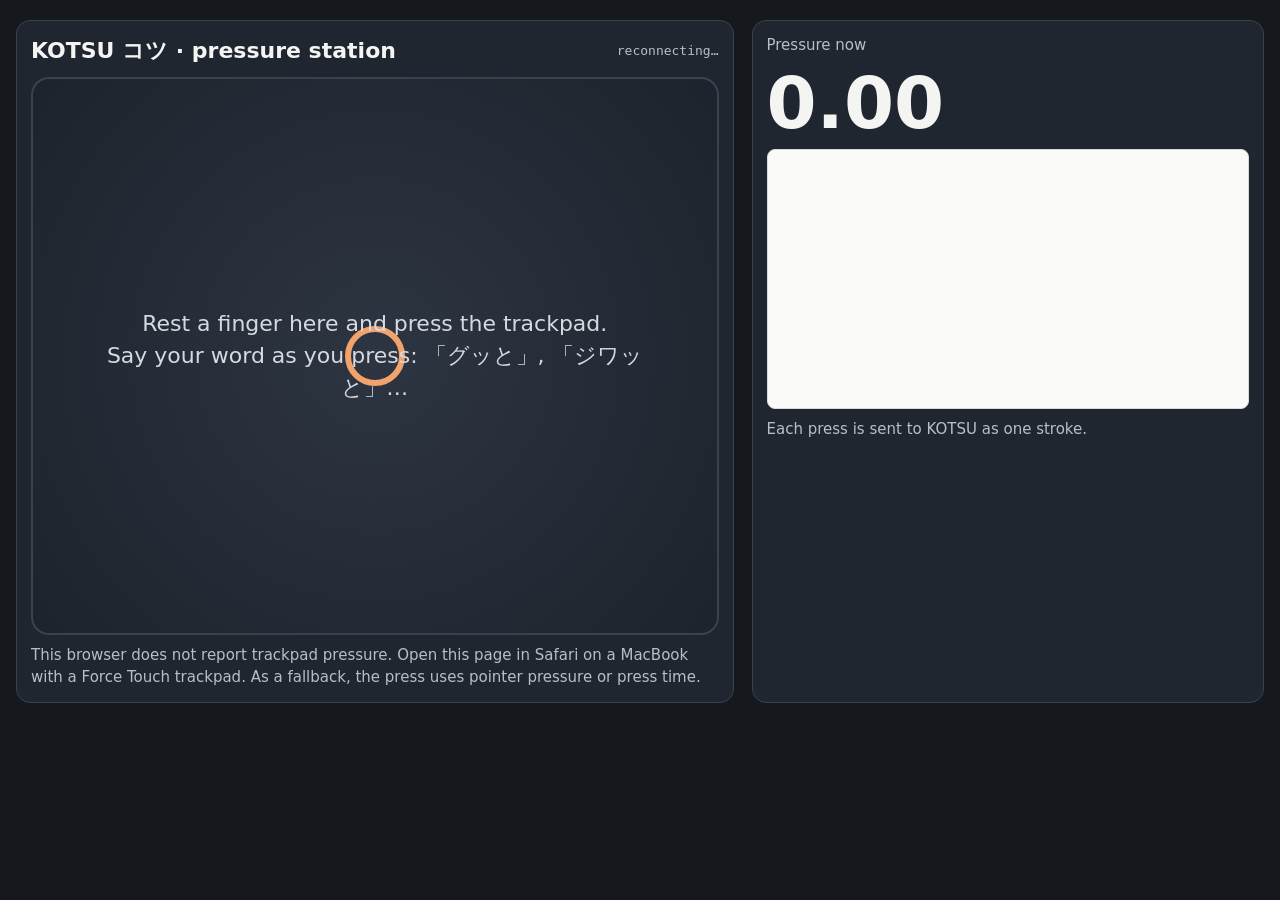
<file: static/force.html>
<!doctype html>
<html lang="en">
<head>
<meta charset="utf-8">
<meta name="viewport" content="width=device-width, initial-scale=1, viewport-fit=cover">
<title>KOTSU pressure station</title>
<link rel="stylesheet" href="/static/app.css">
<style>
  body { background: #15191E; color: #F4F5F2; }
  .wrap { padding: 20px max(16px, env(safe-area-inset-right, 0px)) 24px max(16px, env(safe-area-inset-left, 0px)); display: grid; grid-template-columns: minmax(0, 1.4fr) minmax(0, 1fr); gap: 18px; }
  @media (max-width: 900px) { .wrap { grid-template-columns: 1fr; } }
  #pad { height: 62vh; border-radius: 18px; background: radial-gradient(circle at 50% 50%, #2D3542, #1D232C); border: 2px solid #3A424E; display: grid; place-items: center; user-select: none; -webkit-user-select: none; cursor: pointer; position: relative; overflow: hidden; }
  #pad .ring { position: absolute; border-radius: 50%; border: 6px solid #F2A36B; width: 60px; height: 60px; transition: width 40ms linear, height 40ms linear; }
  #pad .lbl { position: relative; text-align: center; font-size: 22px; color: #D6DAE0; max-width: 80%; }
  .panel { background: #20262F; border: 1px solid #3A424E; border-radius: 14px; padding: 14px; display: flex; flex-direction: column; gap: 10px; }
  .val { font-size: 72px; font-weight: 800; line-height: 1; font-variant-numeric: tabular-nums; }
  .w { font-size: 70px; font-weight: 800; line-height: 1; }
  .note { color: #B8BEC6; font-size: 15px; }
  canvas.plot { background: #FBFBF9; }
  .result.pass { color: #8FE3B5; } .result.fail { color: #FF9B8F; }
</style>
</head>
<body>
<div class="wrap">
  <div class="panel">
    <div class="row" style="justify-content:space-between"><b style="font-size:22px">KOTSU コツ · pressure station</b><span class="status" id="conn" style="color:#B8BEC6">connecting…</span></div>
    <div id="pad" aria-label="Press the trackpad here"><div class="ring" id="ring"></div><div class="lbl" id="lbl">Rest a finger here and press the trackpad.<br>Say your word as you press: 「グッと」, 「ジワッと」…</div></div>
    <div class="note" id="support"></div>
  </div>
  <div class="panel">
    <div class="note">Pressure now</div>
    <div class="val" id="val">0.00</div>
    <canvas class="plot" id="plot"></canvas>
    <div class="result" id="result"><div class="note">Each press is sent to KOTSU as one stroke.</div></div>
  </div>
</div>
<script src="/static/common.js"></script>
<script>
(function () {
  const $ = (id) => document.getElementById(id);
  const name = "force-" + (navigator.platform || "mac").replace(/\W/g, "").slice(0, 6).toLowerCase();
  const sock = K.connect({ src: name, role: "source" }, onEvent, (ok) => { $("conn").textContent = ok ? "connected as " + name : "reconnecting…"; if (ok) sock.send({ type: "hello", src: name, kind: "force" }); });
  const pad = $("pad");
  const hasForce = "WEBKIT_FORCE_AT_MOUSE_DOWN" in MouseEvent || "webkitForce" in MouseEvent.prototype;
  $("support").textContent = hasForce ? "Force Touch detected: pressure is read from the trackpad." : "This browser does not report trackpad pressure. Open this page in Safari on a MacBook with a Force Touch trackpad. As a fallback, the press uses pointer pressure or press time.";
  let pressing = false, force = 0, rec = null, raf = 0, lastLive = 0;
  pad.addEventListener("webkitmouseforcewillbegin", (e) => e.preventDefault());
  pad.addEventListener("webkitmouseforcedown", (e) => e.preventDefault());
  pad.addEventListener("webkitmouseforcechanged", (e) => { force = e.webkitForce || 0; });
  pad.addEventListener("pointerdown", (e) => {
    e.preventDefault(); pressing = true; rec = { t: [], f: [] };
    force = hasForce ? (e.webkitForce || 1) : (e.pressure && e.pressure !== 0.5 ? e.pressure * 3 : 1);
    pad.setPointerCapture && pad.setPointerCapture(e.pointerId);
    const t0 = performance.now();
    const loop = (now) => {
      if (!pressing) return;
      rec.t.push(now); rec.f.push(force);
      draw(force);
      if (now - lastLive > 40) { sock.send({ type: "live", src: name, v: Math.round(force * 100) / 100 }); lastLive = now; }
      raf = requestAnimationFrame(loop);
    };
    raf = requestAnimationFrame(loop);
  });
  pad.addEventListener("pointermove", (e) => { if (pressing && !hasForce && e.pressure && e.pressure !== 0.5) force = e.pressure * 3; });
  const up = () => {
    if (!pressing) return; pressing = false; cancelAnimationFrame(raf);
    rec.t.push(performance.now()); rec.f.push(0);
    draw(0);
    if (rec.t.length > 4) {
      sock.send({ type: "stroke", src: name, stype: "force", t: rec.t, f: rec.f });
      const fs = 60; K.plot($("plot"), [{ y: rec.f, fs: rec.t.length / ((rec.t[rec.t.length - 1] - rec.t[0]) / 1000), color: "#D9480F", width: 3, label: "this press" }], {});
    }
  };
  pad.addEventListener("pointerup", up); pad.addEventListener("pointercancel", up); window.addEventListener("blur", up);
  function draw(f) { $("val").textContent = f.toFixed(2); const s = 60 + f * 120; $("ring").style.width = s + "px"; $("ring").style.height = s + "px"; }

  function onEvent(ev) {
    if (ev.type !== "stroke" || !ev.stroke || ev.stroke.src !== name) return;
    const box = $("result"), c = ev.coach, n = ev.named;
    if (c && !c.error) {
      if (c.test) { box.className = "result"; box.innerHTML = `<div class="w">${c.test.done ? (c.test.passed ? "合格" : "もう一度") : c.test.n + "/" + c.test.needed}</div>`; return; }
      box.className = "result " + (c.passed ? "pass" : "fail");
      box.innerHTML = `<div class="w">${Math.round(c.score)}</div><div style="font-size:22px">${K.esc(c.passed ? "That’s it" : (c.feedback ? c.feedback.en : "Again"))}</div>`;
      return;
    }
    box.className = "result";
    box.innerHTML = n ? `<div class="note">Looks like</div><div class="w">${K.esc(n.word)}</div><div class="note">${Math.round(n.similarity * 100)}% match</div>` : `<div style="font-size:22px">Press recorded</div><div class="note">peak ${(ev.stroke.features.peak || 0).toFixed(2)} · rise ${(ev.stroke.features.rise || 0).toFixed(2)} s</div>`;
  }
})();
</script>
</body>
</html>
</file>
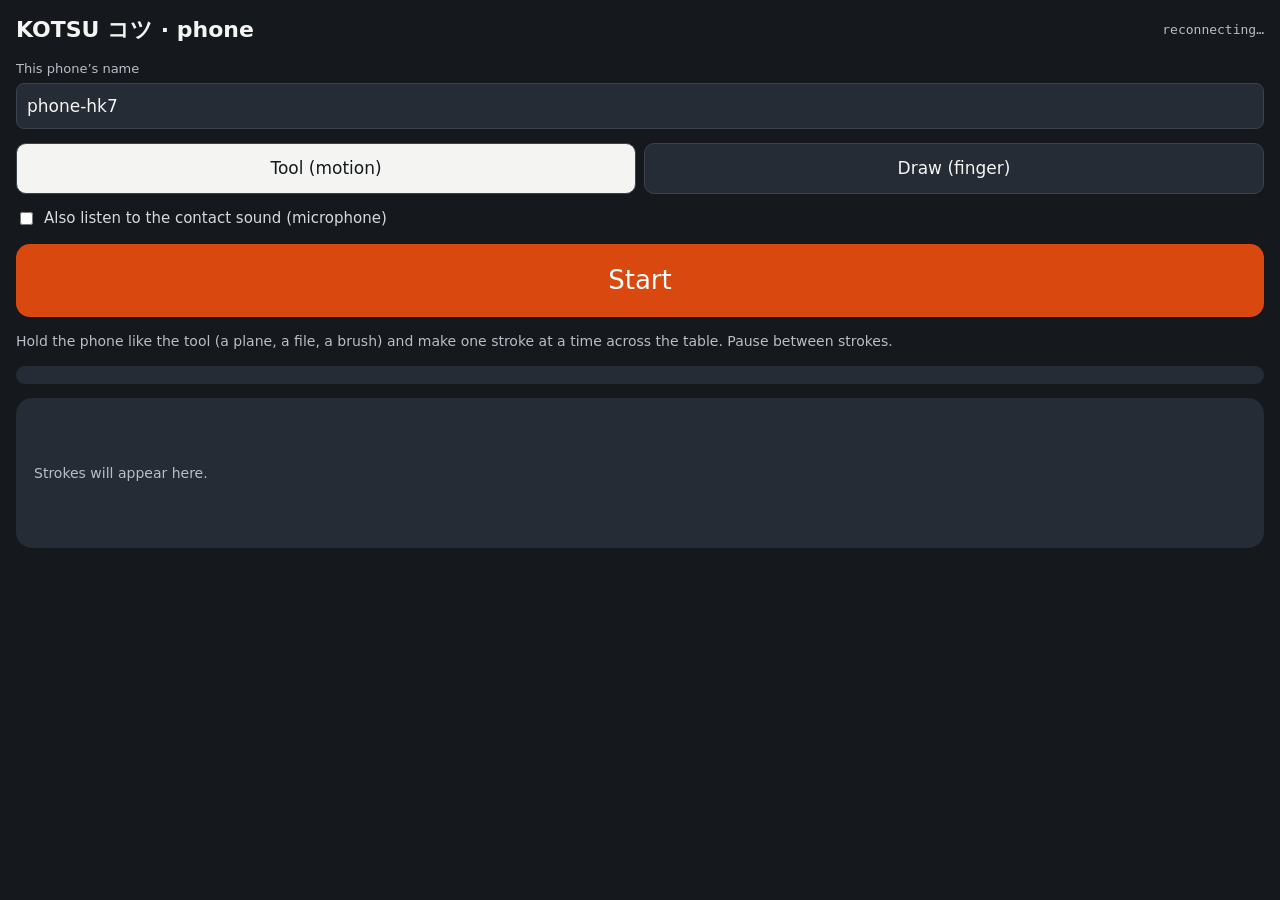
<file: static/phone.html>
<!doctype html>
<html lang="en">
<head>
<meta charset="utf-8">
<meta name="viewport" content="width=device-width, initial-scale=1, viewport-fit=cover, user-scalable=no">
<title>KOTSU phone</title>
<link rel="stylesheet" href="/static/app.css">
<style>
  body { background: #15191E; color: #F4F5F2; min-height: 100%; }
  .wrap { padding: calc(14px + env(safe-area-inset-top, 0px)) max(16px, env(safe-area-inset-right, 0px)) calc(20px + env(safe-area-inset-bottom, 0px)) max(16px, env(safe-area-inset-left, 0px)); display: flex; flex-direction: column; gap: 14px; }
  .big { font-size: 22px; }
  .start { font-size: 26px; padding: 18px; border-radius: 14px; border: none; background: #D9480F; color: #fff; width: 100%; }
  .seg { display: flex; gap: 8px; }
  .seg button { flex: 1; padding: 12px; border-radius: 10px; border: 1px solid #3A424E; background: #262C35; color: #F4F5F2; font-size: 17px; }
  .seg button[aria-pressed="true"] { background: #F4F5F2; color: #15191E; }
  .result { border-radius: 16px; padding: 18px; background: #262C35; min-height: 150px; display: flex; flex-direction: column; gap: 6px; justify-content: center; }
  .result .w { font-size: 64px; font-weight: 800; line-height: 1; }
  .result.pass { background: #1E7F4F; }
  .result.fail { background: #9C2F26; }
  .meter { height: 18px; border-radius: 9px; background: #262C35; overflow: hidden; }
  .meter i { display: block; height: 100%; width: 0; background: #F2A36B; transition: width 60ms linear; }
  #draw { height: 52vh; border-radius: 14px; background: #F7F6F1; touch-action: none; display: none; }
  .note { font-size: 14px; color: #B8BEC6; }
  input { width: 100%; padding: 10px; border-radius: 8px; border: 1px solid #3A424E; background: #262C35; color: #F4F5F2; font-size: 17px; }
  label { font-size: 13px; color: #B8BEC6; display: flex; flex-direction: column; gap: 4px; }
  .lang { display: flex; flex-direction: row; gap: 8px; align-items: center; font-size: 15px; color: #D6DAE0; }
</style>
</head>
<body>
<div class="wrap">
  <div class="row" style="justify-content:space-between"><b class="big">KOTSU コツ · phone</b><span class="status" id="conn" style="color:#B8BEC6">connecting…</span></div>
  <label>This phone’s name<input id="name" autocomplete="off"></label>
  <div class="seg" role="group" aria-label="Mode">
    <button type="button" id="m-tool" aria-pressed="true">Tool (motion)</button>
    <button type="button" id="m-draw" aria-pressed="false">Draw (finger)</button>
  </div>
  <label class="lang"><input type="checkbox" id="mic" style="width:auto"> Also listen to the contact sound (microphone)</label>
  <button class="start" id="start" type="button">Start</button>
  <div class="note" id="hint">Hold the phone like the tool (a plane, a file, a brush) and make one stroke at a time across the table. Pause between strokes.</div>
  <div class="meter" aria-label="Motion level"><i id="meter"></i></div>
  <canvas id="draw" aria-label="Drawing area"></canvas>
  <div class="result" id="result"><div class="note">Strokes will appear here.</div></div>
  <div class="note" id="diag"></div>
</div>
<script src="/static/common.js"></script>
<script>
(function () {
  const $ = (id) => document.getElementById(id);
  let name = null; try { name = localStorage.getItem("kotsu-phone"); } catch (e) {}
  if (!name) { name = "phone-" + Math.random().toString(36).slice(2, 5); try { localStorage.setItem("kotsu-phone", name); } catch (e) {} }
  $("name").value = name;
  $("name").addEventListener("change", () => { name = $("name").value.trim().replace(/\s+/g, "-") || name; if (!name.startsWith("phone-")) name = "phone-" + name; $("name").value = name; try { localStorage.setItem("kotsu-phone", name); } catch (e) {} sock.send({ type: "hello", src: name, kind: "phone" }); });
  let mode = "tool", running = false;

  const sock = K.connect({ src: name, role: "source" }, onEvent, (ok) => { $("conn").textContent = ok ? "connected" : "reconnecting…"; if (ok) sock.send({ type: "hello", src: name, kind: "phone" }); });

  $("m-tool").addEventListener("click", () => setMode("tool"));
  $("m-draw").addEventListener("click", () => setMode("draw"));
  function setMode(m) {
    mode = m;
    $("m-tool").setAttribute("aria-pressed", m === "tool"); $("m-draw").setAttribute("aria-pressed", m === "draw");
    $("draw").style.display = m === "draw" ? "block" : "none";
    $("hint").textContent = m === "tool" ? "Hold the phone like the tool (a plane, a file, a brush) and make one stroke at a time across the table. Pause between strokes." : "Draw one stroke with your finger, like a brush stroke: start, glide, stop.";
    if (m === "draw") sizeDraw();
  }

  // ---------- motion ----------
  let batch = [], lastSend = 0, ema = 0, g = { x: 0, y: 0, z: 0 }, haveLinear = null, nEvents = 0, t0 = performance.now();
  let audioVals = { lvl: 0, flat: 0 };
  function onMotion(e) {
    const t = performance.now();
    let ax, ay, az;
    if (e.acceleration && e.acceleration.x != null) { ax = e.acceleration.x; ay = e.acceleration.y; az = e.acceleration.z; haveLinear = true; }
    else if (e.accelerationIncludingGravity && e.accelerationIncludingGravity.x != null) {
      const a = e.accelerationIncludingGravity; const k = 0.08;
      g.x += k * (a.x - g.x); g.y += k * (a.y - g.y); g.z += k * (a.z - g.z);
      ax = a.x - g.x; ay = a.y - g.y; az = a.z - g.z; haveLinear = false;
    } else return;
    const r = e.rotationRate || {};
    batch.push([t, ax || 0, ay || 0, az || 0, r.alpha || 0, r.beta || 0, r.gamma || 0, audioVals.lvl, audioVals.flat]);
    nEvents++;
    const mag = Math.sqrt(ax * ax + ay * ay + az * az);
    ema += 0.15 * (mag - ema);
    if (t - lastSend > 50) {
      sock.send({ type: "samples", src: name, data: batch }); batch = []; lastSend = t;
      sock.send({ type: "live", src: name, v: Math.round(ema * 100) / 100 });
      $("meter").style.width = Math.min(100, ema * 25) + "%";
    }
  }

  async function startMic() {
    try {
      const stream = await navigator.mediaDevices.getUserMedia({ audio: { echoCancellation: false, noiseSuppression: false, autoGainControl: false } });
      const ac = K.audio(); const src = ac.createMediaStreamSource(stream); const an = ac.createAnalyser(); an.fftSize = 1024; src.connect(an);
      const buf = new Float32Array(an.fftSize), spec = new Float32Array(an.frequencyBinCount);
      setInterval(() => {
        an.getFloatTimeDomainData(buf); let s = 0; for (let i = 0; i < buf.length; i++) s += buf[i] * buf[i];
        an.getFloatFrequencyData(spec); let lg = 0, ar = 0, n = 0;
        for (let i = 4; i < spec.length; i++) { const p = Math.pow(10, spec[i] / 10) + 1e-12; lg += Math.log(p); ar += p; n++; }
        audioVals = { lvl: Math.sqrt(s / buf.length), flat: Math.exp(lg / n) / (ar / n) };
      }, 30);
      return true;
    } catch (e) { $("diag").textContent = "Microphone not available: " + e.message; return false; }
  }

  $("start").addEventListener("click", async () => {
    K.audio();
    if (running) { running = false; window.removeEventListener("devicemotion", onMotion); $("start").textContent = "Start"; return; }
    if (mode === "tool") {
      if (!window.isSecureContext) { $("diag").textContent = "Motion sensors need an https address. Open the https link from the dashboard’s Connect button, or use Draw mode."; return; }
      if (typeof DeviceMotionEvent !== "undefined" && typeof DeviceMotionEvent.requestPermission === "function") {
        try { const p = await DeviceMotionEvent.requestPermission(); if (p !== "granted") { $("diag").textContent = "Motion permission was refused. Allow motion access in the browser settings, then reload."; return; } }
        catch (e) { $("diag").textContent = "Motion permission error: " + e.message; return; }
      }
      if ($("mic").checked) await startMic();
      window.addEventListener("devicemotion", onMotion);
      setTimeout(() => { $("diag").textContent = nEvents ? `Motion at ${Math.round(nEvents / ((performance.now() - t0) / 1000))} readings a second${haveLinear === false ? " (gravity removed in software)" : ""}.` : "No motion readings yet. Is this a phone, and is motion access allowed?"; }, 2500);
    }
    if (navigator.wakeLock) { try { await navigator.wakeLock.request("screen"); } catch (e) {} }
    running = true; t0 = performance.now(); nEvents = 0; $("start").textContent = "Stop";
  });

  // ---------- draw mode ----------
  const cv = $("draw"); let pts = null;
  function sizeDraw() { const r = cv.getBoundingClientRect(); const d = window.devicePixelRatio || 1; cv.width = r.width * d; cv.height = r.height * d; const c = cv.getContext("2d"); c.setTransform(d, 0, 0, d, 0, 0); c.lineCap = "round"; }
  cv.addEventListener("pointerdown", (e) => { cv.setPointerCapture(e.pointerId); pts = { t: [], x: [], y: [], p: [] }; const c = cv.getContext("2d"); c.clearRect(0, 0, cv.width, cv.height); add(e); });
  cv.addEventListener("pointermove", (e) => { if (pts) add(e); });
  const end = () => { if (!pts) return; const s = pts; pts = null; if (s.t.length > 3) sock.send({ type: "stroke", src: name, stype: "touch", t: s.t, x: s.x, y: s.y, p: s.p }); };
  cv.addEventListener("pointerup", end); cv.addEventListener("pointercancel", end);
  function add(e) {
    const r = cv.getBoundingClientRect(); const c = cv.getContext("2d");
    const evs = e.getCoalescedEvents ? e.getCoalescedEvents() : [e];
    (evs.length ? evs : [e]).forEach((ev) => {
      const x = ev.clientX - r.left, y = ev.clientY - r.top;
      if (pts.x.length) { const px = pts.x[pts.x.length - 1] - r.left, py = pts.y[pts.y.length - 1] - r.top; c.strokeStyle = "#15191E"; c.lineWidth = 8 + 10 * (ev.pressure || 0.5); c.beginPath(); c.moveTo(px, py); c.lineTo(x, y); c.stroke(); }
      pts.t.push(ev.timeStamp); pts.x.push(ev.clientX); pts.y.push(ev.clientY); pts.p.push(ev.pressure || 0);
    });
  }

  // ---------- feedback from the server ----------
  function onEvent(ev) {
    if (ev.type !== "stroke" || !ev.stroke || ev.stroke.src !== name) return;
    const box = $("result"), c = ev.coach, n = ev.named;
    box.className = "result";
    if (c && !c.error) {
      if (c.test) { box.innerHTML = `<div class="w">${c.test.done ? (c.test.passed ? "合格" : "もう一度") : c.test.n + "/" + c.test.needed}</div><div class="big">${c.test.done ? (c.test.passed ? "Passed" : "Not yet") : "Test stroke recorded"}</div>`; if (c.test.done) box.className = "result " + (c.test.passed ? "pass" : "fail"); return; }
      box.className = "result " + (c.passed ? "pass" : "fail");
      const fb = c.passed ? "That’s it" : (c.feedback && c.level >= 2 ? c.feedback.en : "Again");
      box.innerHTML = `<div class="w">${c.level >= 1 ? Math.round(c.score) : (c.passed ? "✓" : "·")}</div><div class="big">${K.esc(fb)}</div><div class="note">「${K.esc(c.word)}」 · help level ${c.level}</div>`;
      if (c.passed && navigator.vibrate) navigator.vibrate([60, 40, 60]);
      return;
    }
    box.innerHTML = n ? `<div class="note">Looks like</div><div class="w">${K.esc(n.word)}</div><div class="note">${Math.round(n.similarity * 100)}% match with the master</div>` : `<div class="big">Stroke recorded</div><div class="note">${(ev.stroke.features.duration || 0).toFixed(2)} s</div>`;
  }
  window.addEventListener("resize", () => { if (mode === "draw") sizeDraw(); });
})();
</script>
</body>
</html>
</file>
<file: static/app.css>
/* KOTSU app UI. Built for a projector: big type, high contrast, few colours.
   Indigo (藍) is the master's ink; safety orange marks the learner and live data. */
:root {
  --bg: #F3F4F1;
  --panel: #FFFFFF;
  --ink: #15191E;
  --ink-2: #4A5260;
  --ink-3: #78808C;
  --rule: #D8DCD6;
  --master: #24427A;
  --learner: #D9480F;
  --pass: #1E7F4F;
  --fail: #C0362C;
  --band: rgba(36, 66, 122, 0.14);
  --band-line: rgba(36, 66, 122, 0.45);
  --chip: #EEF1F6;
  --font: -apple-system, BlinkMacSystemFont, "Hiragino Sans", "Hiragino Kaku Gothic ProN", "Noto Sans JP", "Segoe UI", "Yu Gothic UI", "Meiryo", system-ui, sans-serif;
  --font-hi: "Kohinoor Devanagari", "Nirmala UI", "Noto Sans Devanagari", "Mangal", var(--font);
  --mono: ui-monospace, "SF Mono", Menlo, Consolas, monospace;
  color-scheme: light;
}
* { box-sizing: border-box; }
html, body { margin: 0; height: 100%; }
body { background: var(--bg); color: var(--ink); font-family: var(--font); font-size: 16px; line-height: 1.45; }
button { font: inherit; color: inherit; cursor: pointer; }
input, select { font: inherit; }
:focus-visible { outline: 3px solid var(--learner); outline-offset: 2px; }
.hi { font-family: var(--font-hi); }
.jp { font-family: var(--font); }

header.top {
  display: flex; align-items: center; gap: 16px; flex-wrap: wrap;
  padding: 10px max(16px, env(safe-area-inset-right, 0px)) 10px max(16px, env(safe-area-inset-left, 0px));
  background: var(--ink); color: #F4F5F2;
}
.brand { display: flex; align-items: baseline; gap: 10px; }
.brand b { font-size: 26px; letter-spacing: 0.04em; }
.brand span { font-size: 22px; opacity: 0.9; white-space: nowrap; }
.brand small { font-size: 12px; opacity: 0.7; letter-spacing: 0.08em; text-transform: uppercase; }
.top .spacer { flex: 1; }
.top select, .top input { background: #262C35; color: #F4F5F2; border: 1px solid #3A424E; border-radius: 6px; padding: 6px 8px; }
.top label { font-size: 12px; opacity: 0.75; display: flex; flex-direction: column; gap: 2px; }
.dots { display: flex; gap: 6px; flex-wrap: wrap; }
.src { font-family: var(--mono); font-size: 12px; padding: 3px 8px; border-radius: 999px; background: #262C35; border: 1px solid #3A424E; }
.src.on { border-color: #4CC38A; color: #9FE6C2; }

nav.tabs { display: flex; gap: 4px; flex-wrap: wrap; padding: 8px max(16px, env(safe-area-inset-left, 0px)); background: #E7EAE4; border-bottom: 1px solid var(--rule); }
nav.tabs button { border: 1px solid transparent; background: none; padding: 8px 14px; border-radius: 8px; font-size: 15px; display: flex; gap: 8px; align-items: baseline; }
nav.tabs button small { color: var(--ink-3); font-size: 13px; }
nav.tabs button[aria-selected="true"] { background: var(--panel); border-color: var(--rule); font-weight: 650; }

main { padding: 16px max(16px, env(safe-area-inset-right, 0px)) 40px max(16px, env(safe-area-inset-left, 0px)); }
[hidden], .view[hidden], .modal[hidden] { display: none !important; }
.grid2 { display: grid; grid-template-columns: minmax(0, 1.6fr) minmax(0, 1fr); gap: 16px; }
.grid3 { display: grid; grid-template-columns: repeat(auto-fill, minmax(320px, 1fr)); gap: 14px; }
@media (max-width: 980px) { .grid2 { grid-template-columns: minmax(0, 1fr); } }
.card { background: var(--panel); border: 1px solid var(--rule); border-radius: 10px; padding: 14px; display: flex; flex-direction: column; gap: 10px; min-width: 0; }
.card h2 { margin: 0; font-size: 18px; }
.card h3 { margin: 0; font-size: 15px; color: var(--ink-2); font-weight: 600; }
.muted { color: var(--ink-3); }
.row { display: flex; gap: 10px; align-items: center; flex-wrap: wrap; }
.btn { border: 1px solid var(--rule); background: var(--panel); color: var(--ink); border-radius: 8px; padding: 8px 14px; }
.btn.primary { background: var(--master); border-color: var(--master); color: #fff; }
.btn.warn { background: var(--learner); border-color: var(--learner); color: #fff; }
.btn.big { font-size: 22px; padding: 12px 24px; }
.btn:disabled { opacity: 0.45; cursor: not-allowed; }
.btn.on { background: var(--pass); border-color: var(--pass); color: #fff; }
canvas.plot { width: 100%; height: 260px; display: block; background: #FBFBF9; border: 1px solid var(--rule); border-radius: 8px; }
canvas.plot.tall { height: 340px; }
canvas.plot.small { height: 120px; }
.wordbig { font-size: 64px; line-height: 1; font-weight: 700; letter-spacing: 0.02em; }
.wordmid { font-size: 34px; line-height: 1.1; font-weight: 700; }
.gloss { font-size: 18px; color: var(--ink-2); }
.chips { display: flex; flex-wrap: wrap; gap: 6px; }
.chip { background: var(--chip); border-radius: 6px; padding: 3px 8px; font-size: 13px; }
.chip b { font-family: var(--mono); font-weight: 600; }
.wordgrid { display: grid; grid-template-columns: repeat(auto-fill, minmax(150px, 1fr)); gap: 8px; }
.wbtn { border: 1px solid var(--rule); background: var(--panel); border-radius: 8px; padding: 8px; display: flex; flex-direction: column; align-items: flex-start; gap: 2px; text-align: left; }
.wbtn .w { font-size: 22px; font-weight: 700; }
.wbtn .g { font-size: 12px; color: var(--ink-3); }
.intent { display: flex; gap: 6px; flex-wrap: wrap; }
.intent button { border: 1px solid var(--rule); background: var(--chip); border-radius: 999px; padding: 4px 10px; font-size: 13px; }
.intent button[aria-pressed="true"] { background: var(--master); color: #fff; border-color: var(--master); }
.feed { display: flex; flex-direction: column; gap: 8px; max-height: 520px; overflow-y: auto; }
.lesson { border: 1px solid var(--rule); border-radius: 8px; padding: 8px; display: grid; grid-template-columns: 120px minmax(0, 1fr); gap: 8px; align-items: center; }
.lesson .w { font-size: 28px; font-weight: 700; }
.lesson canvas { width: 100%; height: 70px; }
.speech { font-size: 22px; min-height: 34px; }
.speech .interim { color: var(--ink-3); }
.status { font-family: var(--mono); font-size: 13px; color: var(--ink-2); }
.score { font-size: 96px; font-weight: 800; line-height: 1; font-variant-numeric: tabular-nums; }
.score.pass { color: var(--pass); }
.score.fail { color: var(--fail); }
.feedback { font-size: 26px; line-height: 1.35; }
.levels { display: flex; gap: 6px; align-items: center; }
.levels i { width: 16px; height: 16px; border-radius: 50%; border: 2px solid var(--master); display: inline-block; }
.levels i.on { background: var(--master); }
.bars { display: flex; flex-direction: column; gap: 10px; }
.bar { display: grid; grid-template-columns: 170px minmax(0, 1fr); gap: 10px; align-items: center; font-size: 14px; }
.bar .track { position: relative; height: 22px; background: #F0F1EE; border-radius: 4px; }
.bar .bandbox { position: absolute; top: 0; bottom: 0; background: var(--band); border-left: 2px solid var(--band-line); border-right: 2px solid var(--band-line); }
.bar .val { position: absolute; top: -3px; width: 4px; height: 28px; background: var(--learner); border-radius: 2px; }
.pair { display: grid; grid-template-columns: 1fr 1fr; gap: 12px; }
@media (max-width: 700px) { .pair { grid-template-columns: 1fr; } }
.qtext { font-size: 40px; font-weight: 700; }
.passport { border: 2px solid var(--ink); border-radius: 12px; padding: 18px; background: #FFFEF8; display: flex; flex-direction: column; gap: 12px; }
.pentry { display: grid; grid-template-columns: 140px minmax(0, 1fr) 160px; gap: 12px; align-items: center; border-top: 1px solid var(--rule); padding-top: 10px; }
@media (max-width: 700px) { .pentry { grid-template-columns: 1fr; } }
.stamp { border: 3px solid var(--fail); color: var(--fail); border-radius: 50%; width: 110px; height: 110px; display: grid; place-items: center; text-align: center; font-weight: 800; transform: rotate(-12deg); font-size: 15px; }
.pad { touch-action: none; user-select: none; height: 200px; border: 2px dashed var(--ink-3); border-radius: 10px; background: #FAFAF7; position: relative; }
.pad span { position: absolute; inset: 0; display: grid; place-items: center; color: var(--ink-3); pointer-events: none; text-align: center; padding: 10px; }
.modal { position: fixed; inset: 0; background: rgba(10, 12, 16, 0.6); display: grid; place-items: center; z-index: 50; padding: 16px; }
.modal .card { max-width: 560px; width: 100%; }
.toast { position: fixed; right: 16px; bottom: calc(16px + env(safe-area-inset-bottom, 0px)); background: var(--ink); color: #fff; padding: 10px 14px; border-radius: 8px; z-index: 60; max-width: 420px; }
.named { font-size: 20px; }
table.mini { border-collapse: collapse; font-size: 14px; width: 100%; }
table.mini td, table.mini th { border-bottom: 1px solid var(--rule); padding: 4px 6px; text-align: left; }
.kbd { font-family: var(--mono); background: var(--chip); padding: 1px 5px; border-radius: 4px; }

.tabsep { width: 1px; align-self: stretch; background: var(--rule); margin: 6px 6px; }
.bignum { font-size: 52px; font-weight: 800; line-height: 1; font-variant-numeric: tabular-nums; }
.bignum small { font-size: 18px; font-weight: 600; color: var(--ink-3); margin-left: 6px; }
.cmpm { border-left: 6px solid var(--rule); padding-left: 10px; display: flex; flex-direction: column; gap: 4px; }
.honest { font-size: 13px; color: var(--ink-3); }
.banner { display: flex; gap: 12px; align-items: center; flex-wrap: wrap; background: #FFF4E5; border: 1px solid #F2C38B; border-radius: 10px; padding: 10px 14px; margin-bottom: 14px; }
/* projector view (/?demo): only the five demo tabs, a little larger */
body.demo .tabsep, body.demo .tabsep ~ button { display: none; }
body.demo { zoom: 1.12; }

/* knack graph */
.kg-grid { display: grid; grid-template-columns: minmax(0, 2.2fr) minmax(0, 1fr); gap: 16px; align-items: start; }
@media (max-width: 1000px) { .kg-grid { grid-template-columns: 1fr; } }
.kg-wrap { overflow-x: auto; }
#kg { width: 100%; min-width: 760px; height: auto; max-height: calc(100vh - 290px); display: block; background: #FBFBF9; border: 1px solid var(--rule); border-radius: 8px; }
#kg .node { cursor: pointer; }
#kg .node:focus { outline: none; }
#kg .node:focus-visible circle.ring { stroke: var(--learner); stroke-width: 4; }
#kg text { font-family: var(--font); fill: var(--ink); }
#kg .muted-t { fill: var(--ink-3); }
#kg .hdr { font-size: 15px; font-weight: 700; fill: var(--ink-2); letter-spacing: 0.04em; }
#kg .edge { fill: none; transition: opacity 160ms; }
#kg.has-sel .edge, #kg.has-sel .node, #kg.has-sel .edgelab { opacity: 0.18; }
#kg.has-sel .edge.on, #kg.has-sel .node.on, #kg.has-sel .edgelab.on { opacity: 1; }
#kg .stage { font-size: 15px; font-weight: 800; }
.kg-legend { display: flex; flex-wrap: wrap; gap: 14px; font-size: 14px; color: var(--ink-2); align-items: center; }
.kg-legend .lg { display: inline-block; width: 22px; height: 6px; border-radius: 3px; margin-right: 6px; vertical-align: middle; }
.kg-legend .lg.more { background: #D9480F; } .kg-legend .lg.less { background: #24427A; }
.kg-legend b { font-size: 17px; margin-right: 4px; }
#kg-detail h3 { margin: 0; }
.kg-range { display: grid; grid-template-columns: minmax(0, 1.3fr) minmax(0, 2fr); gap: 6px 10px; align-items: center; font-size: 15px; }
.kg-range .tr { position: relative; height: 16px; background: #EEF1F6; border-radius: 8px; }
.kg-range .tr i { position: absolute; top: 0; bottom: 0; border-radius: 8px; }
.kg-dot { fill: #F2A36B; filter: drop-shadow(0 0 6px rgba(242,163,107,0.9)); }

/* knack graph embedded in the pitch screen */
body.embed header.top, body.embed nav.tabs, body.embed #mode-banner { display: none !important; }
body.embed main { padding: 10px 12px; }
body.embed #kg { max-height: calc(100vh - 150px); }
</file>
